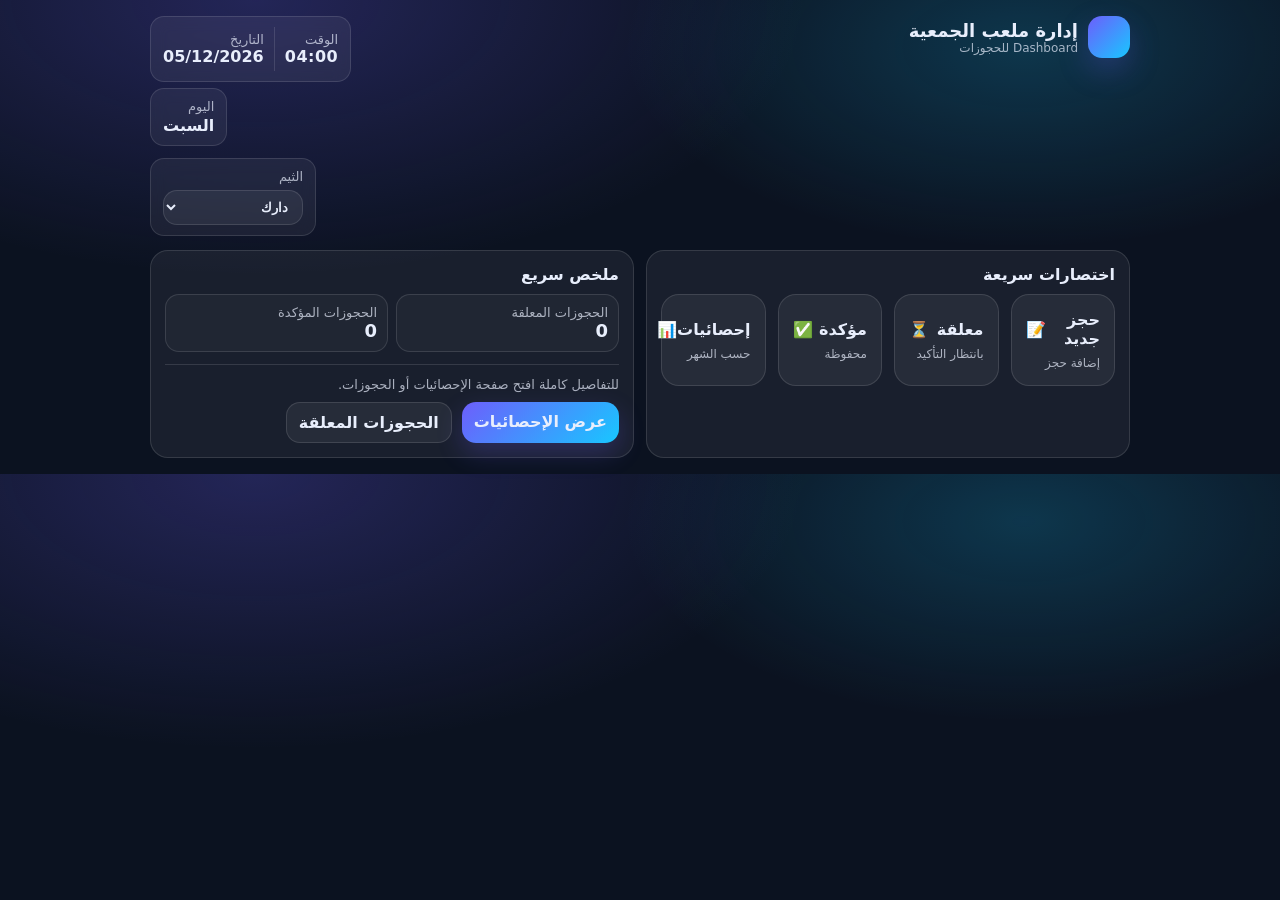
<file: index.html>
<!doctype html>
<html lang="ar" dir="rtl">
<head>
  <meta charset="utf-8" />
  <meta name="viewport" content="width=device-width, initial-scale=1" />
  <title>إدارة ملعب الجمعية</title>
  <link rel="stylesheet" href="css/style.css" />
</head>
<body>
  <div class="container">
    <div class="header">
      <div class="brand">
        <div class="logo" aria-hidden="true"></div>
        <div>
          <div style="font-weight:900; font-size:18px;">إدارة ملعب الجمعية</div>
          <div class="badge">Dashboard للحجوزات</div>
        </div>
      </div>

      <div class="clockbox">
        <div class="pill" style="display:flex; gap:10px; align-items:center;">
          <div>
            <div class="mini">الوقت</div>
            <div id="nowTime" style="font-weight:900; letter-spacing:.5px;">--:--</div>
          </div>
          <div style="width:1px; height:44px; background:var(--border)"></div>
          <div>
            <div class="mini">التاريخ</div>
            <div id="nowDate" style="font-weight:900;">--/--/----</div>
          </div>
        </div>

        <div class="pill" style="text-align:right;">
          <div class="mini">اليوم</div>
          <div id="nowDay" style="font-weight:900; margin-top:2px;">--</div>
        </div>

        <div class="pill" style="margin-top:6px;">
          <div class="mini">الثيم</div>
          <select id="themeToggle" class="btn" style="padding:8px 10px; width:140px; margin-top:6px;">
            <option value="dark">دارك</option>
            <option value="light">لايت</option>
          </select>
        </div>
      </div>
    </div>

    <div class="grid">
      <div class="card">
        <div style="font-weight:900; font-size:16px; margin-bottom:10px;">اختصارات سريعة</div>
        <div class="navicons">
          <a class="iconCard" href="new-booking.html">
            <div class="iconRow">
              <div style="font-weight:900;">حجز جديد</div>
              <div>📝</div>
            </div>
            <div class="badge">إضافة حجز</div>
          </a>

          <a class="iconCard" href="pending.html">
            <div class="iconRow">
              <div style="font-weight:900;">معلقة</div>
              <div>⏳</div>
            </div>
            <div class="badge">بانتظار التأكيد</div>
          </a>

          <a class="iconCard" href="confirmed.html">
            <div class="iconRow">
              <div style="font-weight:900;">مؤكدة</div>
              <div>✅</div>
            </div>
            <div class="badge">محفوظة</div>
          </a>

          <a class="iconCard" href="stats.html">
            <div class="iconRow">
              <div style="font-weight:900;">إحصائيات</div>
              <div>📊</div>
            </div>
            <div class="badge">حسب الشهر</div>
          </a>
        </div>
      </div>

      <div class="card">
        <div style="font-weight:900; font-size:16px; margin-bottom:10px;">ملخص سريع</div>
        <div class="kv">
          <div class="box">
            <div class="mini">الحجوزات المعلقة</div>
            <div style="font-weight:900; font-size:18px;" id="pendingCount">0</div>
          </div>
          <div class="box">
            <div class="mini">الحجوزات المؤكدة</div>
            <div style="font-weight:900; font-size:18px;" id="confirmedCount">0</div>
          </div>
        </div>
        <hr class="sep"/>
        <div class="mini">
          للتفاصيل كاملة افتح صفحة الإحصائيات أو الحجوزات.
        </div>
        <div style="margin-top:10px; display:flex; gap:10px; flex-wrap:wrap;">
          <a class="btn primary" href="stats.html">عرض الإحصائيات</a>
          <a class="btn" href="pending.html">الحجوزات المعلقة</a>
        </div>
      </div>
    </div>
  </div>

  <div id="toast" class="toast"></div>

  <script src="js/storage.js"></script>
  <script src="js/ui.js"></script>
  <script src="js/app.js"></script>
  <script>
    startClock();
    setupThemeToggle();

    function refreshCounts(){
      document.getElementById("pendingCount").textContent = getPending().length;
      document.getElementById("confirmedCount").textContent = getConfirmed().length;
    }
    refreshCounts();
    setInterval(refreshCounts, 5000);
  </script>
</body>
</html>
</file>
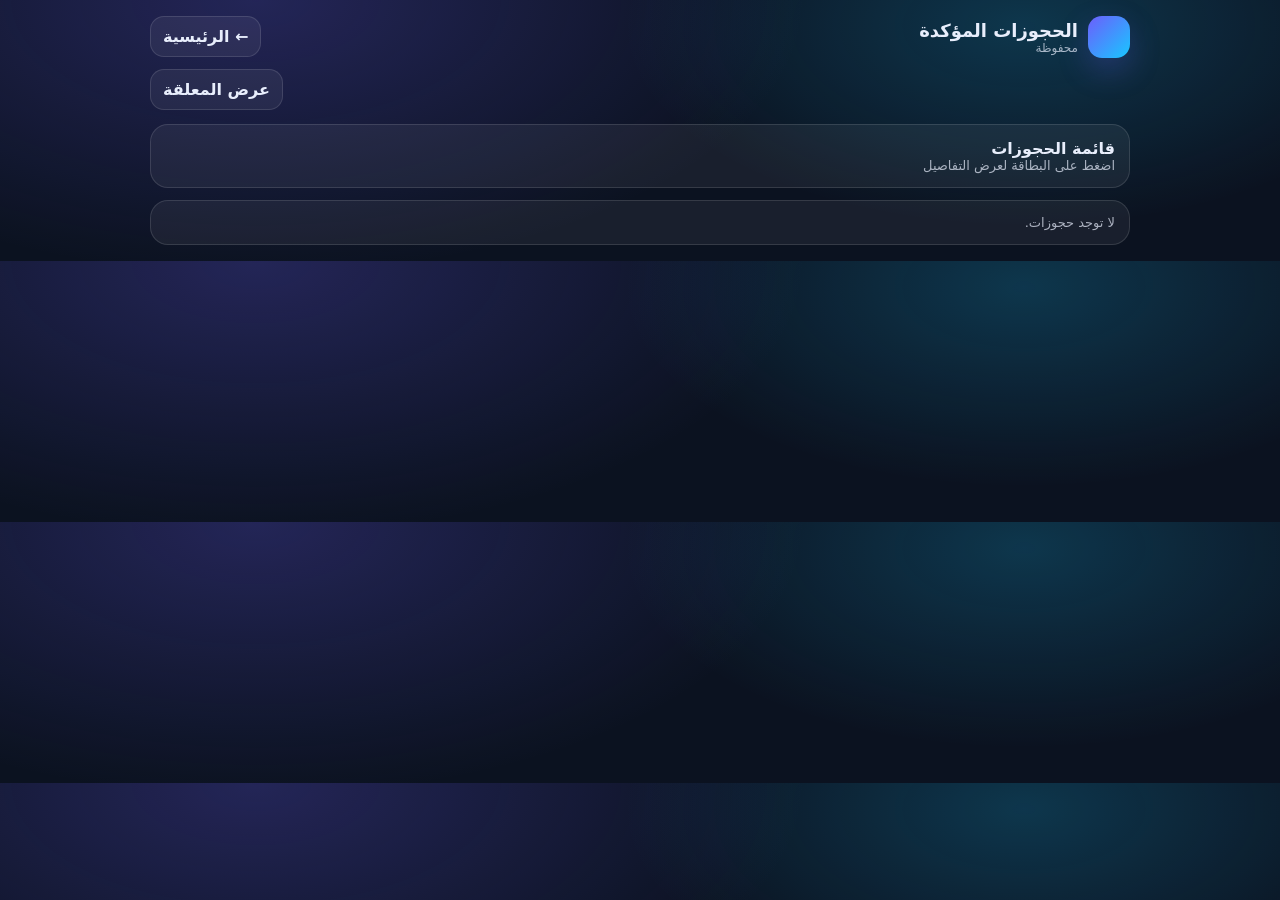
<file: confirmed.html>
<!doctype html>
<html lang="ar" dir="rtl">
<head>
  <meta charset="utf-8" />
  <meta name="viewport" content="width=device-width, initial-scale=1" />
  <title>الحجوزات المؤكدة</title>
  <link rel="stylesheet" href="css/style.css" />
</head>
<body>
  <div class="container">
    <div class="header">
      <div class="brand">
        <div class="logo" aria-hidden="true"></div>
        <div>
          <div style="font-weight:900; font-size:18px;">الحجوزات المؤكدة</div>
          <div class="badge">محفوظة</div>
        </div>
      </div>

      <div class="clockbox" style="min-width:220px;">
        <a class="btn" href="index.html">← الرئيسية</a>
        <a class="btn" href="pending.html" style="margin-top:6px;">عرض المعلقة</a>
      </div>
    </div>

    <div class="card" style="margin-bottom:12px;">
      <div class="row">
        <div>
          <div style="font-weight:900;">قائمة الحجوزات</div>
          <div class="mini">اضغط على البطاقة لعرض التفاصيل</div>
        </div>
      </div>
    </div>

    <div class="accordion" id="confirmedList"></div>
  </div>

  <div id="toast" class="toast"></div>

  <script src="js/storage.js"></script>
  <script src="js/ui.js"></script>
  <script src="js/app.js"></script>

  <script>
    const list = getConfirmed();
    renderBookingsToAccordion({
      containerId: "confirmedList",
      list,
      mode: "confirmed"
    });
  </script>
</body>
</html>
</file>
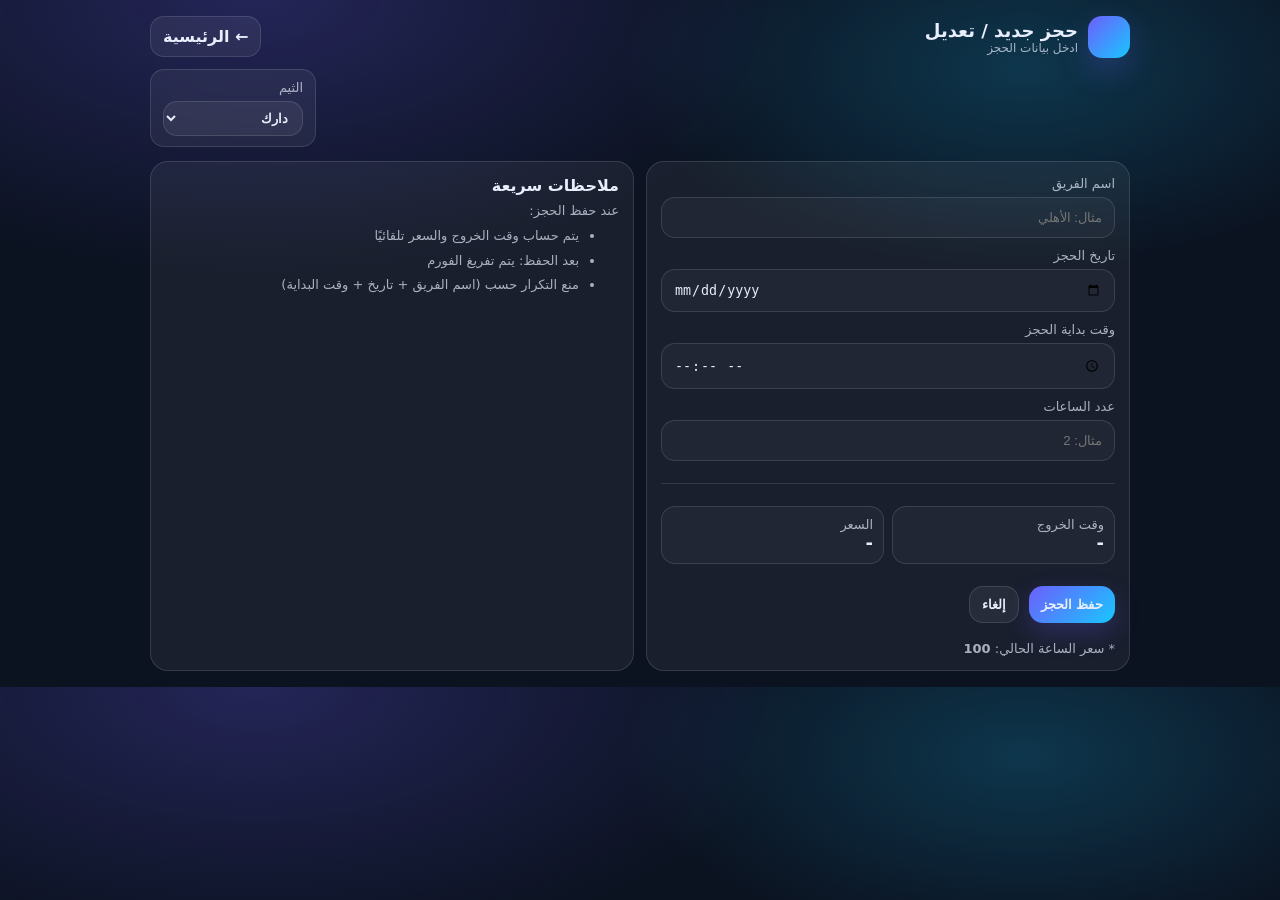
<file: new-booking.html>
<!doctype html>
<html lang="ar" dir="rtl">
<head>
  <meta charset="utf-8" />
  <meta name="viewport" content="width=device-width, initial-scale=1" />
  <title>حجز جديد</title>
  <link rel="stylesheet" href="css/style.css" />
</head>
<body>
  <div class="container">
    <div class="header">
      <div class="brand">
        <div class="logo" aria-hidden="true"></div>
        <div>
          <div style="font-weight:900; font-size:18px;">حجز جديد / تعديل</div>
          <div class="badge">ادخل بيانات الحجز</div>
        </div>
      </div>

      <div class="clockbox" style="min-width:220px;">
        <a class="btn" href="index.html">← الرئيسية</a>
        <div class="pill" style="margin-top:6px;">
          <div class="mini">الثيم</div>
          <select id="themeToggle" class="btn" style="padding:8px 10px; width:140px; margin-top:6px;">
            <option value="dark">دارك</option>
            <option value="light">لايت</option>
          </select>
        </div>
      </div>
    </div>

    <div class="grid">
      <div class="card">
        <form class="form" id="bookingForm">
          <div class="field">
            <label>اسم الفريق</label>
            <input id="teamName" placeholder="مثال: الأهلي" required />
          </div>

          <div class="field">
            <label>تاريخ الحجز</label>
            <input id="date" type="date" required />
          </div>

          <div class="field">
            <label>وقت بداية الحجز</label>
            <input id="startTime" type="time" required />
          </div>

          <div class="field">
            <label>عدد الساعات</label>
            <input id="hours" type="number" min="0.5" step="0.5" placeholder="مثال: 2" required />
          </div>

          <hr class="sep"/>

          <div class="kv">
            <div class="box">
              <div class="mini">وقت الخروج</div>
              <div id="endTime" style="font-weight:900; font-size:18px;">-</div>
            </div>
            <div class="box">
              <div class="mini">السعر</div>
              <div id="price" style="font-weight:900; font-size:18px;">-</div>
            </div>
          </div>

          <div style="display:flex; gap:10px; flex-wrap:wrap; margin-top:12px;">
            <button type="submit" class="btn primary" id="submitBtn">حفظ الحجز</button>
            <button type="button" class="btn" id="cancelBtn" disabled>إلغاء</button>
          </div>

          <div class="mini" style="margin-top:8px;">
            * سعر الساعة الحالي: <b id="pricePerHourLabel">100</b>
          </div>
        </form>
      </div>

      <div class="card">
        <div style="font-weight:900; font-size:16px; margin-bottom:8px;">ملاحظات سريعة</div>
        <div class="mini">
          عند حفظ الحجز:
          <ul style="margin-top:6px; line-height:1.9;">
            <li>يتم حساب وقت الخروج والسعر تلقائيًا</li>
            <li>بعد الحفظ: يتم تفريغ الفورم</li>
            <li>منع التكرار حسب (اسم الفريق + تاريخ + وقت البداية)</li>
          </ul>
        </div>
      </div>
    </div>
  </div>

  <div id="toast" class="toast"></div>

  <script src="js/storage.js"></script>
  <script src="js/ui.js"></script>
  <script src="js/app.js"></script>

  <script>
    setupThemeToggle();

    const form = document.getElementById("bookingForm");
    const teamNameEl = document.getElementById("teamName");
    const dateEl = document.getElementById("date");
    const startTimeEl = document.getElementById("startTime");
    const hoursEl = document.getElementById("hours");
    const endTimeEl = document.getElementById("endTime");
    const priceEl = document.getElementById("price");
    const submitBtn = document.getElementById("submitBtn");
    const cancelBtn = document.getElementById("cancelBtn");
    const pricePerHourLabel = document.getElementById("pricePerHourLabel");

    pricePerHourLabel.textContent = String(getPricePerHour());

    setFormCalc({
      startTimeEl, hoursEl, endTimeEl, priceEl
    });

    // Detect edit mode
    const url = new URL(location.href);
    const editPendingId = url.searchParams.get("editPending");
    const editConfirmedId = url.searchParams.get("editConfirmed");

    let editMode = null; // "pending" | "confirmed"
    let editId = null;

    if (editPendingId) {
      editMode = "pending";
      editId = editPendingId;
      const bk = getPending().find(x => x.id === editId);
      if (!bk) { showToast("الحجز غير موجود", "danger"); }
      else {
        teamNameEl.value = bk.teamName;
        dateEl.value = bk.date;
        startTimeEl.value = bk.startTime;
        hoursEl.value = bk.hours;
        endTimeEl.textContent = bk.endTime;
        priceEl.textContent = money(bk.price);
        submitBtn.textContent = "تحديث الحجز";
        cancelBtn.disabled = false;
      }
    }

    if (editConfirmedId) {
      editMode = "confirmed";
      editId = editConfirmedId;
      const bk = getConfirmed().find(x => x.id === editId);
      if (!bk) { showToast("الحجز غير موجود", "danger"); }
      else {
        teamNameEl.value = bk.teamName;
        dateEl.value = bk.date;
        startTimeEl.value = bk.startTime;
        hoursEl.value = bk.hours;
        endTimeEl.textContent = bk.endTime;
        priceEl.textContent = money(bk.price);
        submitBtn.textContent = "تحديث الحجز";
        cancelBtn.disabled = false;
      }
    }

    cancelBtn.addEventListener("click", () => {
      if (editMode === "pending") location.href = "pending.html";
      else if (editMode === "confirmed") location.href = "confirmed.html";
      else location.href = "index.html";
    });

    form.addEventListener("submit", (e) => {
      e.preventDefault();

      const payload = {
        teamName: teamNameEl.value.trim(),
        date: dateEl.value,
        startTime: startTimeEl.value,
        hours: hoursEl.value
      };

      if (editMode === null) {
        const res = addPendingBooking(payload);
        if (!res.ok) {
          if (res.reason === "duplicate") showToast("هذا الحجز موجود مسبقًا (لا يسمح بالتكرار).", "danger");
          return;
        }
        showToast("تم حفظ الحجز في المعلقة ✅", "success");
        form.reset();
        endTimeEl.textContent = "-";
        priceEl.textContent = "-";
        return;
      }

      if (editMode === "pending") {
        const res = updatePendingBooking(editId, payload);
        if (!res.ok) {
          if (res.reason === "duplicate") showToast("تحديث غير مسموح: حجز مكرر بنفس (فريق+تاريخ+وقت).", "danger");
          else showToast("حدث خطأ أثناء التعديل", "danger");
          return;
        }
        showToast("تم تحديث الحجز في المعلقة ✅", "success");
        location.href = "pending.html";
      }

      if (editMode === "confirmed") {
        const res = updateConfirmedBooking(editId, payload);
        if (!res.ok) {
          if (res.reason === "duplicate") showToast("تحديث غير مسموح: حجز مكرر بنفس (فريق+تاريخ+وقت).", "danger");
          else showToast("حدث خطأ أثناء التعديل", "danger");
          return;
        }
        showToast("تم تحديث الحجز المؤكد ✅", "success");
        location.href = "confirmed.html";
      }
    });
  </script>
</body>
</html>
</file>
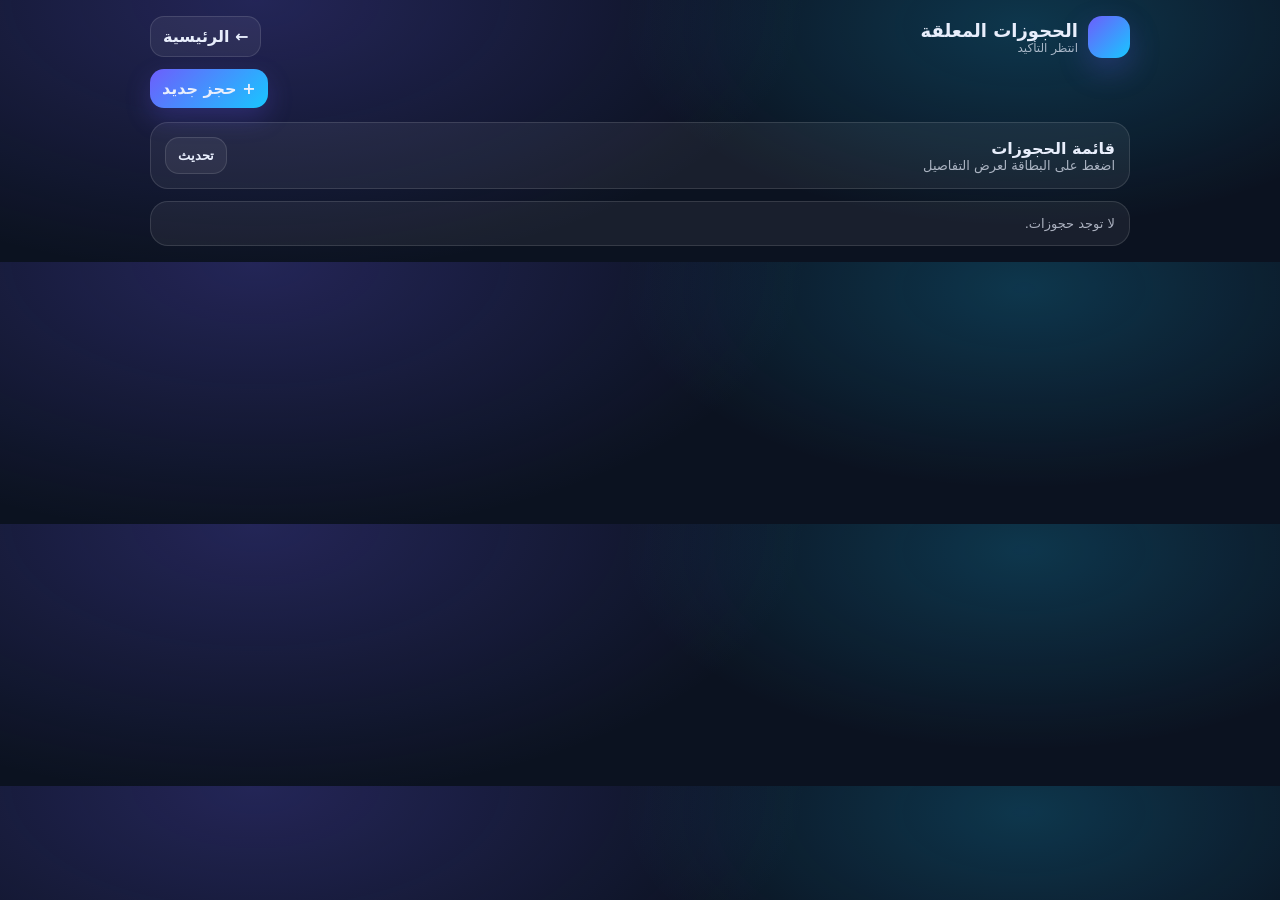
<file: pending.html>
<!doctype html>
<html lang="ar" dir="rtl">
<head>
  <meta charset="utf-8" />
  <meta name="viewport" content="width=device-width, initial-scale=1" />
  <title>الحجوزات المعلقة</title>
  <link rel="stylesheet" href="css/style.css" />
</head>
<body>
  <div class="container">
    <div class="header">
      <div class="brand">
        <div class="logo" aria-hidden="true"></div>
        <div>
          <div style="font-weight:900; font-size:18px;">الحجوزات المعلقة</div>
          <div class="badge">انتظر التأكيد</div>
        </div>
      </div>

      <div class="clockbox" style="min-width:220px;">
        <a class="btn" href="index.html">← الرئيسية</a>
        <a class="btn primary" href="new-booking.html" style="margin-top:6px;">+ حجز جديد</a>
      </div>
    </div>

    <div class="card" style="margin-bottom:12px;">
      <div class="row">
        <div>
          <div style="font-weight:900;">قائمة الحجوزات</div>
          <div class="mini">اضغط على البطاقة لعرض التفاصيل</div>
        </div>
        <button class="btn" type="button" id="refreshBtn">تحديث</button>
      </div>
    </div>

    <div class="accordion" id="pendingList"></div>
  </div>

  <div id="toast" class="toast"></div>

  <script src="js/storage.js"></script>
  <script src="js/ui.js"></script>
  <script src="js/app.js"></script>

  <script>
    document.getElementById("refreshBtn").addEventListener("click", () => location.reload());

    const list = getPending();
    renderBookingsToAccordion({
      containerId: "pendingList",
      list,
      mode: "pending"
    });
  </script>
</body>
</html>
</file>
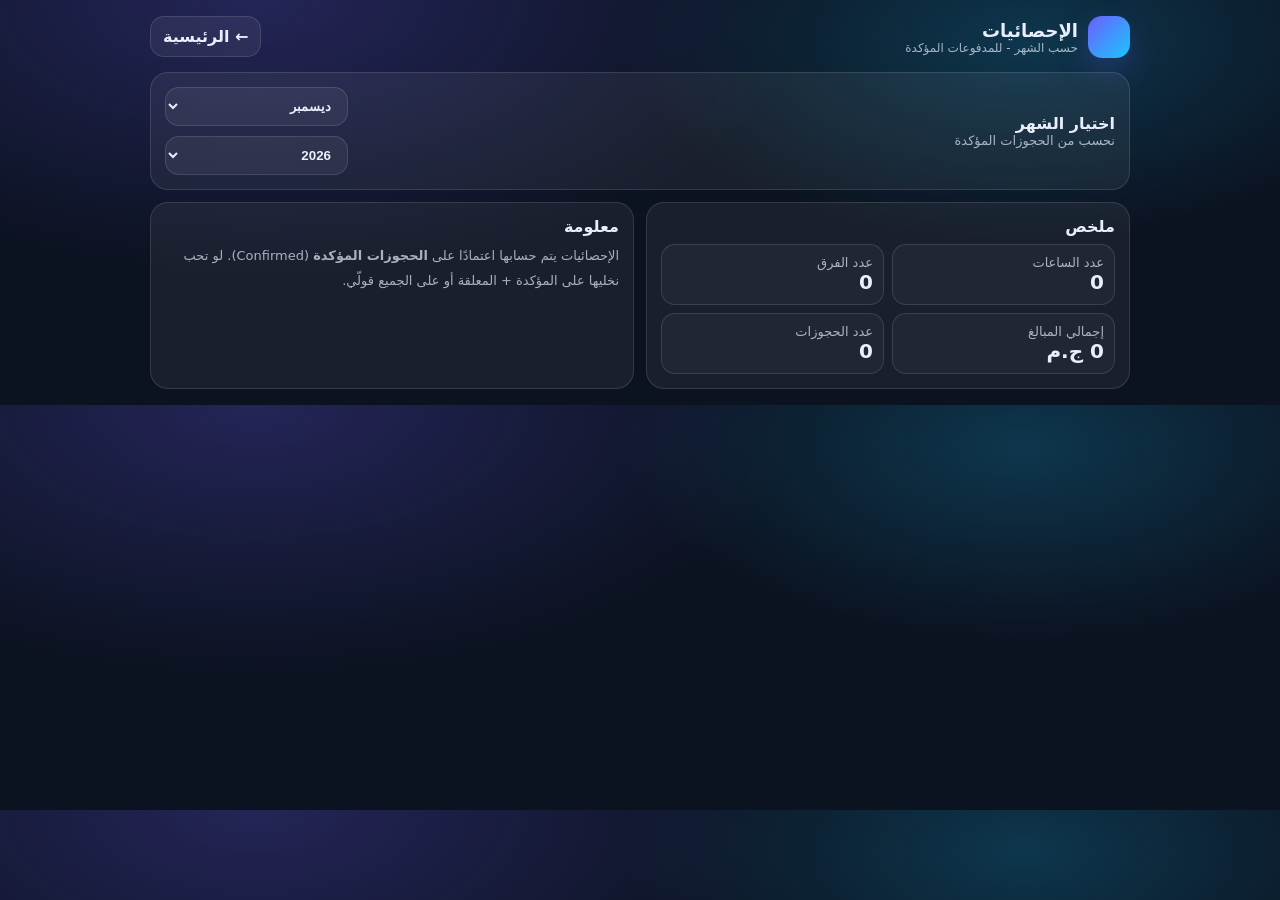
<file: stats.html>
<!doctype html>
<html lang="ar" dir="rtl">
<head>
  <meta charset="utf-8" />
  <meta name="viewport" content="width=device-width, initial-scale=1" />
  <title>الإحصائيات</title>
  <link rel="stylesheet" href="css/style.css" />
</head>
<body>
  <div class="container">
    <div class="header">
      <div class="brand">
        <div class="logo" aria-hidden="true"></div>
        <div>
          <div style="font-weight:900; font-size:18px;">الإحصائيات</div>
          <div class="badge">حسب الشهر - للمدفوعات المؤكدة</div>
        </div>
      </div>

      <div class="clockbox" style="min-width:220px;">
        <a class="btn" href="index.html">← الرئيسية</a>
      </div>
    </div>

    <div class="card" style="margin-bottom:12px;">
      <div class="row">
        <div>
          <div style="font-weight:900;">اختيار الشهر</div>
          <div class="mini">نحسب من الحجوزات المؤكدة</div>
        </div>

        <div style="display:flex; gap:10px; flex-wrap:wrap;">
          <select id="monthSelect" class="btn" style="padding:10px 12px;">
            <!-- filled by JS -->
          </select>
          <select id="yearSelect" class="btn" style="padding:10px 12px;">
            <!-- filled by JS -->
          </select>
        </div>
      </div>
    </div>

    <div class="grid">
      <div class="card">
        <div style="font-weight:900; font-size:16px; margin-bottom:8px;">ملخص</div>
        <div class="kv">
          <div class="box">
            <div class="mini">عدد الساعات</div>
            <div style="font-weight:900; font-size:20px;" id="statHours">0</div>
          </div>
          <div class="box">
            <div class="mini">عدد الفرق</div>
            <div style="font-weight:900; font-size:20px;" id="statTeams">0</div>
          </div>
          <div class="box">
            <div class="mini">إجمالي المبالغ</div>
            <div style="font-weight:900; font-size:20px;" id="statAmount">0</div>
          </div>
          <div class="box">
            <div class="mini">عدد الحجوزات</div>
            <div style="font-weight:900; font-size:20px;" id="statCount">0</div>
          </div>
        </div>
      </div>

      <div class="card">
        <div style="font-weight:900; font-size:16px; margin-bottom:8px;">معلومة</div>
        <div class="mini" style="line-height:1.9;">
          الإحصائيات يتم حسابها اعتمادًا على <b>الحجوزات المؤكدة</b> (Confirmed).  
          لو تحب نخليها على المؤكدة + المعلقة أو على الجميع قولّي.
        </div>
      </div>
    </div>
  </div>

  <div id="toast" class="toast"></div>

  <script src="js/storage.js"></script>
  <script src="js/ui.js"></script>
  <script src="js/app.js"></script>

  <script>
    const monthSelect = document.getElementById("monthSelect");
    const yearSelect = document.getElementById("yearSelect");

    const monthNames = ["يناير","فبراير","مارس","أبريل","مايو","يونيو","يوليو","أغسطس","سبتمبر","أكتوبر","نوفمبر","ديسمبر"];
    monthNames.forEach((m, i) => {
      const opt = document.createElement("option");
      opt.value = String(i);
      opt.textContent = m;
      monthSelect.appendChild(opt);
    });

    const now = new Date();
    const years = [now.getFullYear(), now.getFullYear()-1, now.getFullYear()-2];
    years.forEach(y => {
      const opt = document.createElement("option");
      opt.value = String(y);
      opt.textContent = String(y);
      yearSelect.appendChild(opt);
    });

    monthSelect.value = String(now.getMonth());
    yearSelect.value = String(now.getFullYear());

    function renderStats() {
      const monthIndex0 = Number(monthSelect.value);
      const year = Number(yearSelect.value);

      const confirmed = getConfirmed();
      const s = calcStatsForMonth(confirmed, year, monthIndex0);

      document.getElementById("statHours").textContent = `${s.totalHours}`;
      document.getElementById("statTeams").textContent = `${s.totalTeams}`;
      document.getElementById("statAmount").textContent = `${money(s.totalAmount)}`;
      document.getElementById("statCount").textContent = `${s.countBookings}`;
    }

    monthSelect.addEventListener("change", renderStats);
    yearSelect.addEventListener("change", renderStats);

    renderStats();
  </script>
</body>
</html>
</file>
<file: css/style.css>
:root{
  --bg: #0b1220;
  --card: rgba(255,255,255,.06);
  --text: #e8eefc;
  --muted: rgba(232,238,252,.7);
  --border: rgba(255,255,255,.12);
  --primary: #6d5efc;
  --primary2: #18c7ff;
  --danger: #ff4d6d;
  --success: #2ee59d;
  --warning: #ffc857;
}

[data-theme="light"]{
  --bg: #f6f8ff;
  --card: rgba(10,20,40,.05);
  --text: #0b1220;
  --muted: rgba(11,18,32,.65);
  --border: rgba(10,20,40,.12);
  --primary: #4b43ff;
  --primary2: #0aa7e3;
  --danger: #e63950;
  --success: #12b886;
  --warning: #f59f00;
}

*{box-sizing:border-box}
body{
  margin:0;
  font-family: system-ui, -apple-system, Segoe UI, Roboto, "Helvetica Neue", Arial, "Noto Sans", "Liberation Sans", sans-serif;
  background: radial-gradient(1000px 500px at 20% 0%, rgba(109,94,252,.25), transparent 55%),
              radial-gradient(800px 400px at 80% 10%, rgba(24,199,255,.20), transparent 50%),
              var(--bg);
  color:var(--text);
  padding: 16px;
}
a{color:inherit; text-decoration:none}
.container{max-width:980px; margin:0 auto}
.header{
  display:flex; gap:12px; align-items:flex-start; justify-content:space-between;
  margin-bottom: 14px;
}
.brand{
  display:flex; gap:10px; align-items:center;
}
.logo{
  width:42px; height:42px; border-radius:14px;
  background: linear-gradient(135deg, var(--primary), var(--primary2));
  box-shadow: 0 12px 30px rgba(109,94,252,.25);
}
.clockbox{
  display:flex; flex-direction:column; align-items:flex-end;
  gap:6px;
}
.pill{
  padding:10px 12px;
  border:1px solid var(--border);
  background: var(--card);
  border-radius: 14px;
  backdrop-filter: blur(8px);
}
.grid{
  display:grid;
  grid-template-columns: 1fr;
  gap: 12px;
}
@media(min-width:860px){
  .grid{grid-template-columns: 1fr 1fr}
}

.navicons{
  display:grid;
  grid-template-columns: repeat(2, minmax(0,1fr));
  gap: 12px;
}
@media(min-width:520px){
  .navicons{grid-template-columns: repeat(4, minmax(0,1fr))}
}
.iconCard{
  padding:14px;
  border-radius:18px;
  border:1px solid var(--border);
  background: var(--card);
  display:flex;
  flex-direction:column;
  gap:8px;
  min-height:92px;
  justify-content:center;
}
.iconRow{
  display:flex; align-items:center; justify-content:space-between;
}
.badge{
  font-size:12px; color:var(--muted);
}
.btn{
  border:1px solid var(--border);
  background: var(--card);
  color:var(--text);
  padding: 10px 12px;
  border-radius: 14px;
  cursor:pointer;
  font-weight:600;
}
.btn:active{transform: translateY(1px)}
.btn.primary{
  border:none;
  background: linear-gradient(135deg, var(--primary), var(--primary2));
  box-shadow: 0 10px 26px rgba(109,94,252,.24);
}
.btn.danger{border-color: rgba(255,77,109,.35); color: var(--danger)}
.btn.success{border-color: rgba(46,229,157,.35); color: var(--success)}
.btn.small{padding: 8px 10px; border-radius:12px; font-size: 13px}

.form{
  display:flex; flex-direction:column; gap: 10px;
}
.field{
  display:flex; flex-direction:column; gap:6px;
}
label{font-size:13px; color:var(--muted)}
input, select, textarea{
  width:100%;
  padding: 12px 12px;
  border-radius: 14px;
  border:1px solid var(--border);
  background: rgba(255,255,255,.03);
  color: var(--text);
  outline:none;
}
[data-theme="light"] input, [data-theme="light"] select, [data-theme="light"] textarea{
  background: rgba(10,20,40,.03);
}
hr.sep{
  border:0;
  height:1px;
  background: var(--border);
  margin: 12px 0;
}

.card{
  border:1px solid var(--border);
  background: var(--card);
  border-radius: 18px;
  padding: 14px;
}
.accordion{
  display:flex;
  flex-direction:column;
  gap: 10px;
}
.accItem{
  border:1px solid var(--border);
  background: rgba(255,255,255,.03);
  border-radius: 16px;
  overflow:hidden;
}
.accHead{
  display:flex; align-items:center; justify-content:space-between; gap:10px;
  padding: 12px 14px;
  cursor:pointer;
}
.accHead .meta{
  display:flex; flex-direction:column; gap:2px;
}
.accHead .title{
  font-weight:800;
}
.accHead .sub{
  font-size:13px; color: var(--muted);
}
.accBody{
  padding: 12px 14px 14px;
  display:none;
}
.accItem.open .accBody{display:block}
.row{
  display:flex;
  gap: 10px;
  flex-wrap: wrap;
  align-items:center;
  justify-content:space-between;
}
.mini{
  font-size: 13px; color: var(--muted);
}
.kv{
  display:grid;
  grid-template-columns: 1fr 1fr;
  gap: 8px;
}
.kv .box{
  padding: 10px;
  border-radius: 14px;
  border:1px solid var(--border);
  background: rgba(255,255,255,.03);
}
.footerActions{
  display:flex; gap: 8px; flex-wrap:wrap; justify-content:flex-end;
}
.hidden{display:none}
.toast{
  position: fixed;
  left: 50%;
  transform: translateX(-50%);
  bottom: 18px;
  z-index: 9999;
  padding: 12px 14px;
  border-radius: 16px;
  border:1px solid var(--border);
  background: rgba(0,0,0,.35);
  backdrop-filter: blur(10px);
  color: var(--text);
  display:none;
  max-width: 92vw;
}
.toast.show{display:block}
.toast.success{border-color: rgba(46,229,157,.35)}
.toast.danger{border-color: rgba(255,77,109,.35)}
</file>
